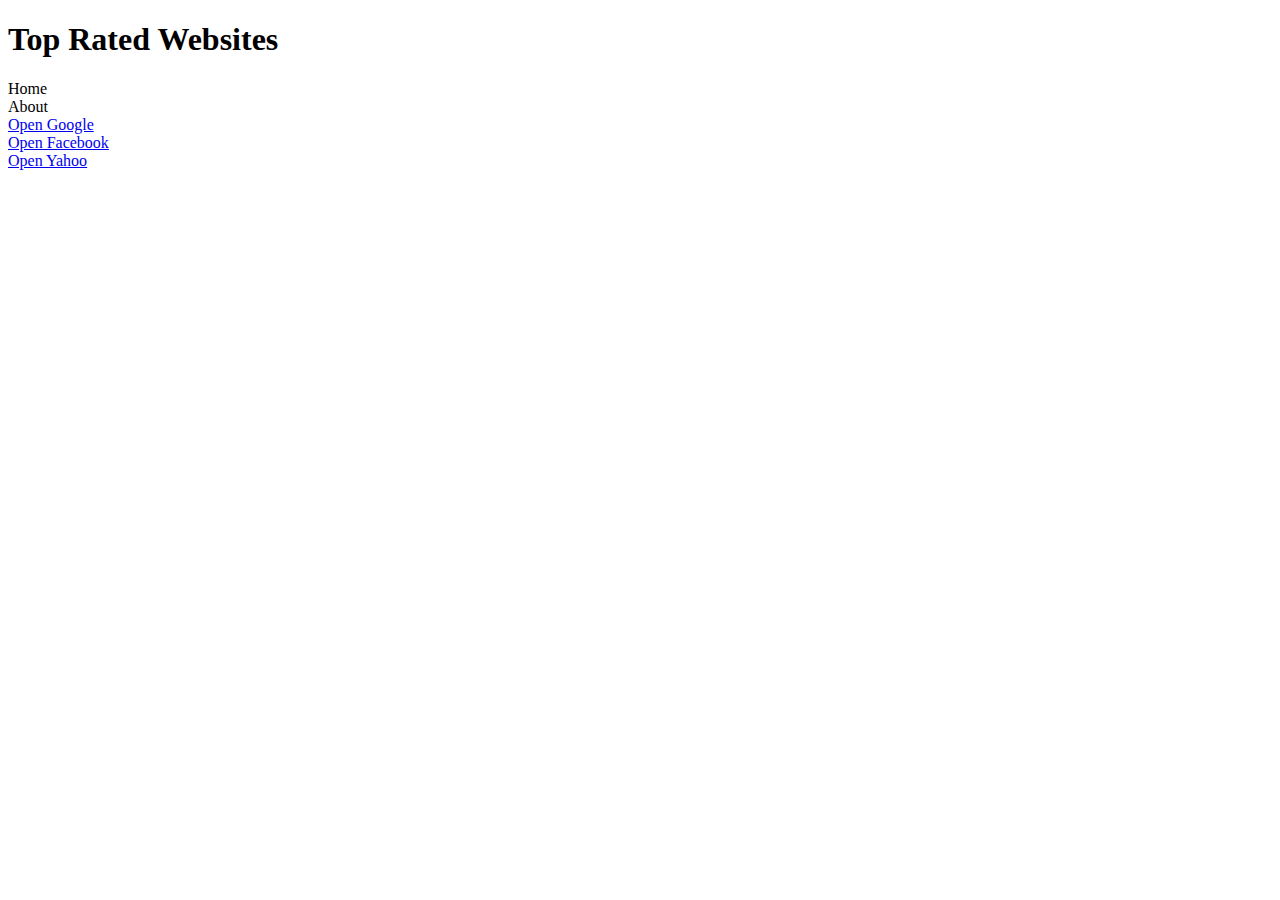
<file: chapter 3.html>
<!DOCTYPE html>
<html lang="en">
<head>
    <meta charset="UTF-8">
    <meta http-equiv="X-UA-Compatible" content="IE=edge">
    <meta name="viewport" content="width=device-width, initial-scale=1.0">
    <title>Web applications</title>
    <h1>
    <b>Top Rated Websites</b>
    </h1>
</head>
<body>

<header>
    <li>Home</li>
    <li>About</li>

</header>
<main>

    <section>
        <a href="http://google.com" target="_Blank" >Open Google</a><br>
        <a href="http://Facebook.com" target="_Blank" >Open Facebook</a><br>
        <a href="http://Yahoo.com" target="_Blank" >Open Yahoo</a><br>
        
    </section>
    <section></section>
    <aside>
        <div></div>
    </aside>
</main>
<footer>

</footer>
    
</body>
</html>
</file>
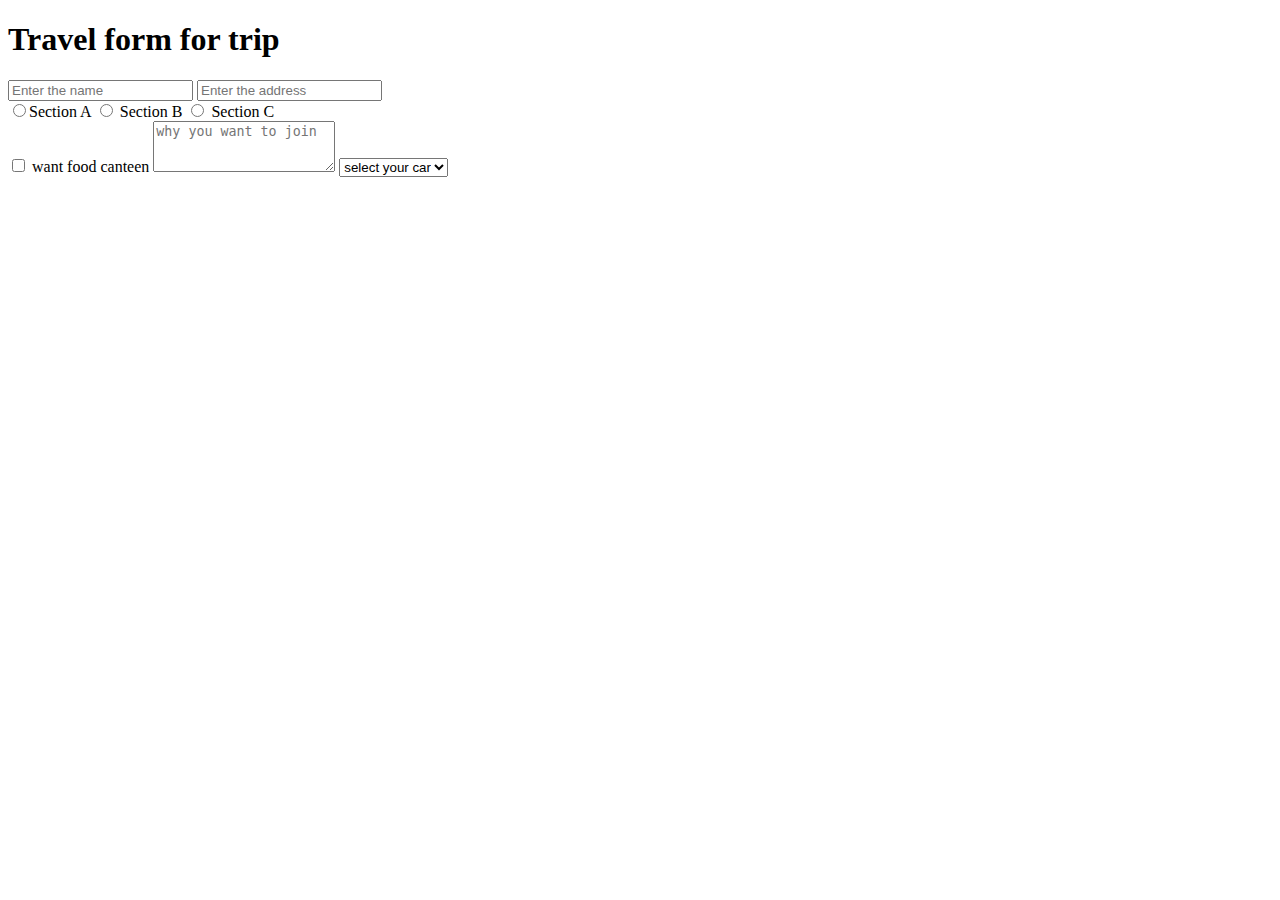
<file: Form.html>
<!DOCTYPE html>
<html lang="en">

<head>
    <meta charset="UTF-8">
    <meta http-equiv="X-UA-Compatible" content="IE=edge">
    <meta name="viewport" content="width=device-width, initial-scale=1.0">
    <title>Form</title>
</head>

<body>
    <div>
        <h1>Travel form for trip</h1>
        <form action="form.php">
            <input type="text" placeholder="Enter the name">
            <input type="text" placeholder="Enter the address"><br>
            <label for="sectionida">
                <!-- setion id will not be same  -->
                <input type="radio" value="section A" name="section" id="sectionida">Section A
            </label>
            <label for="sectionidb">
                <input type="radio" value="section B" name="section" id="sectionidb"> Section B
            </label>
            <label for="sectionidc">
                <input type="radio" value="section c" name="section" id="sectionidc" class="blue"> Section C <br>
            </label>
            <input type="checkbox" name="food canteen" id="foodCateen" class="red">
            <label for="food canteen"> want food canteen</label>
            <textarea name="Explain" id="explain" cols="20" rows="3" placeholder="why you want to join "></textarea>
            <select name="Car" id="select car">
                <option value="no car">select your car</option>
                <option value="nexon">nexon</option>
                <option value="polo">polo</option>
                <option value="Dzire">Dzire</option>
                <option value="Rolls Royce">Rolls Royce</option>
                <option value="i10">i10</option>
                <option value="i20">i20</option>
            </select>



        </form>

    </div>
</body>

</html>
</file>
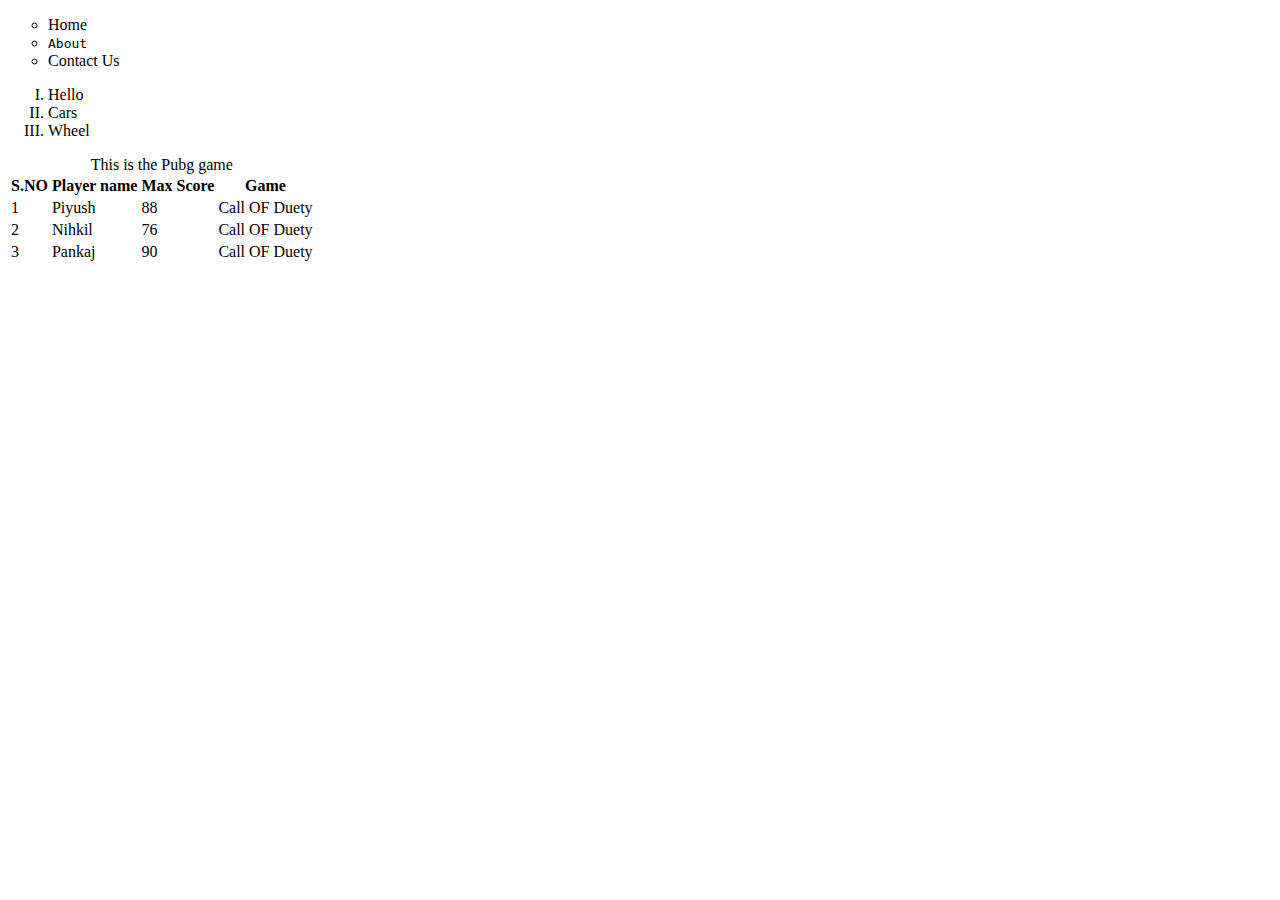
<file: index1.html>
<!DOCTYPE html>
<html lang="en">

<head>
    <meta charset="UTF-8">
    <meta http-equiv="X-UA-Compatible" content="IE=edge">
    <meta name="viewport" content="width=device-width, initial-scale=1.0">
    <title>Document</title>
</head>

<body>
    <!-- just for try we are doing otherwise we use in css to change type -->
    <!-- ul = orderlist -->
    <div>
        <ul type="Circle">

            <li>
                Home
            </li>
            <li> <samp>About</samp></li>
            <li>Contact Us</li>
        </ul>
        <!-- ol = unorderlist  -->
        <thead>
        <tbody>
            <ol type="I">
                <li>Hello</li>
                <li>Cars</li>
                <li>Wheel</li>
            </ol>
            <table>
                <caption>This is the Pubg game</caption>
                <tr>
                    <th>S.NO</th>
                    <th>Player name</th>
                    <th>Max Score</th>
                    <th>Game</th>
                </tr>
                <tr>
                    <td>1</td>
                    <td>Piyush</td>
                    <td>88</td>
                    <td>Call OF Duety</td>
                </tr>
        </tbody>
        <tr>
            <td>2</td>
            <td>Nihkil</td>
            <td>76</td>
            <td>Call OF Duety</td>
        </tr>
        <tr>
            <td>3</td>
            <td>Pankaj</td>
            <td>90</td>
            <td>Call OF Duety</td>
        </tr>
        </table>
        </thead>
    </div>
</body>

</html>
</file>
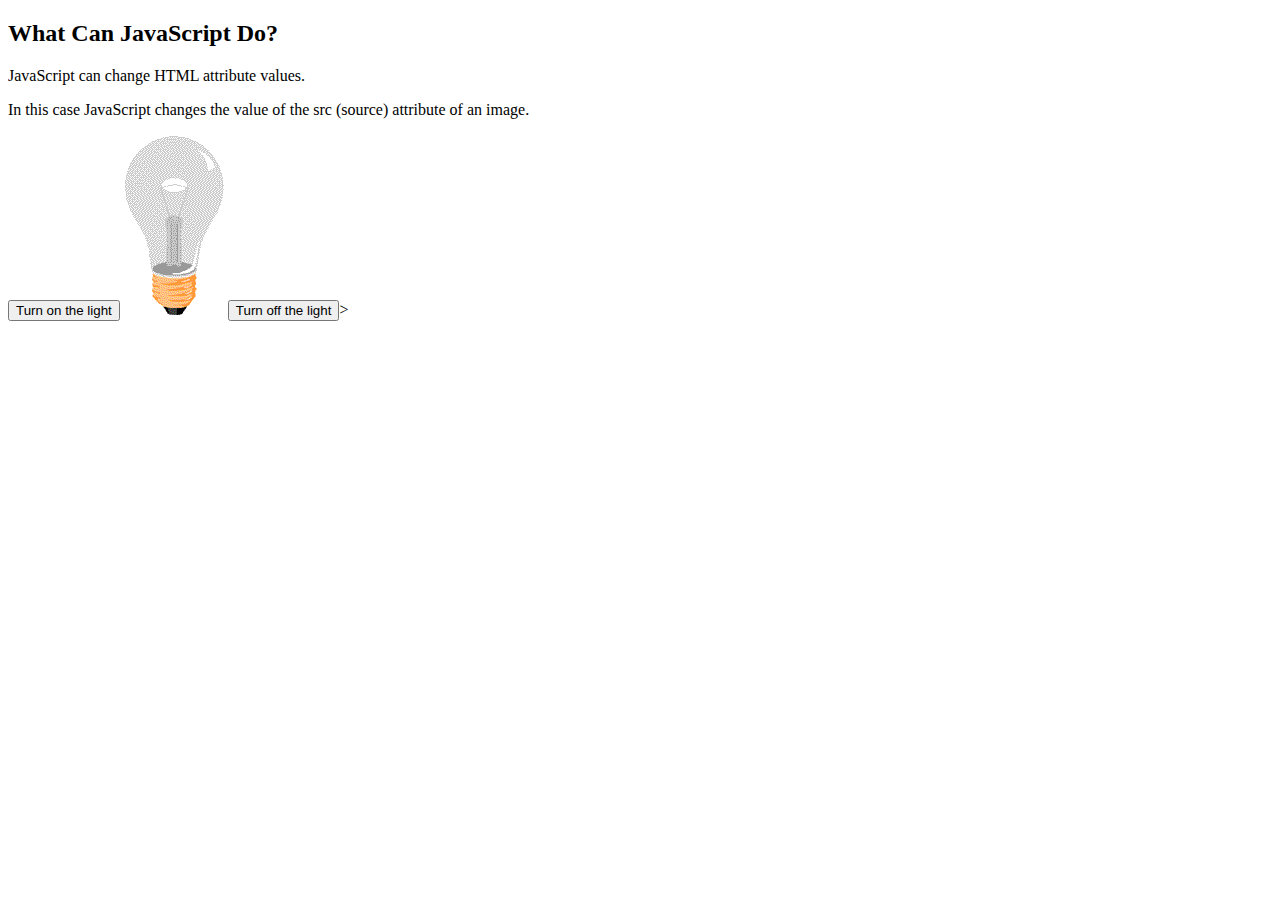
<file: Jva.html>
<!-- document.getElementById("demo").innerHTML = "Hello JavaScript"; -->
<!DOCTYPE html>
<html>
<body>

<h2>What Can JavaScript Do?</h2>

<p>JavaScript can change HTML attribute values.</p>

<p>In this case JavaScript changes the value of the src (source) attribute of an image.</p>

<button onclick="document.getElementById('myImage').src='pic_bulbon.gif'">Turn on the light</button>

<img id="myImage" src="/pic_bulboff.gif" style="width:100px">

<button onclick="document.getElementById('myImage').src='pic_bulboff.gif'">Turn off the light</button>>

</body>
</html>
</file>
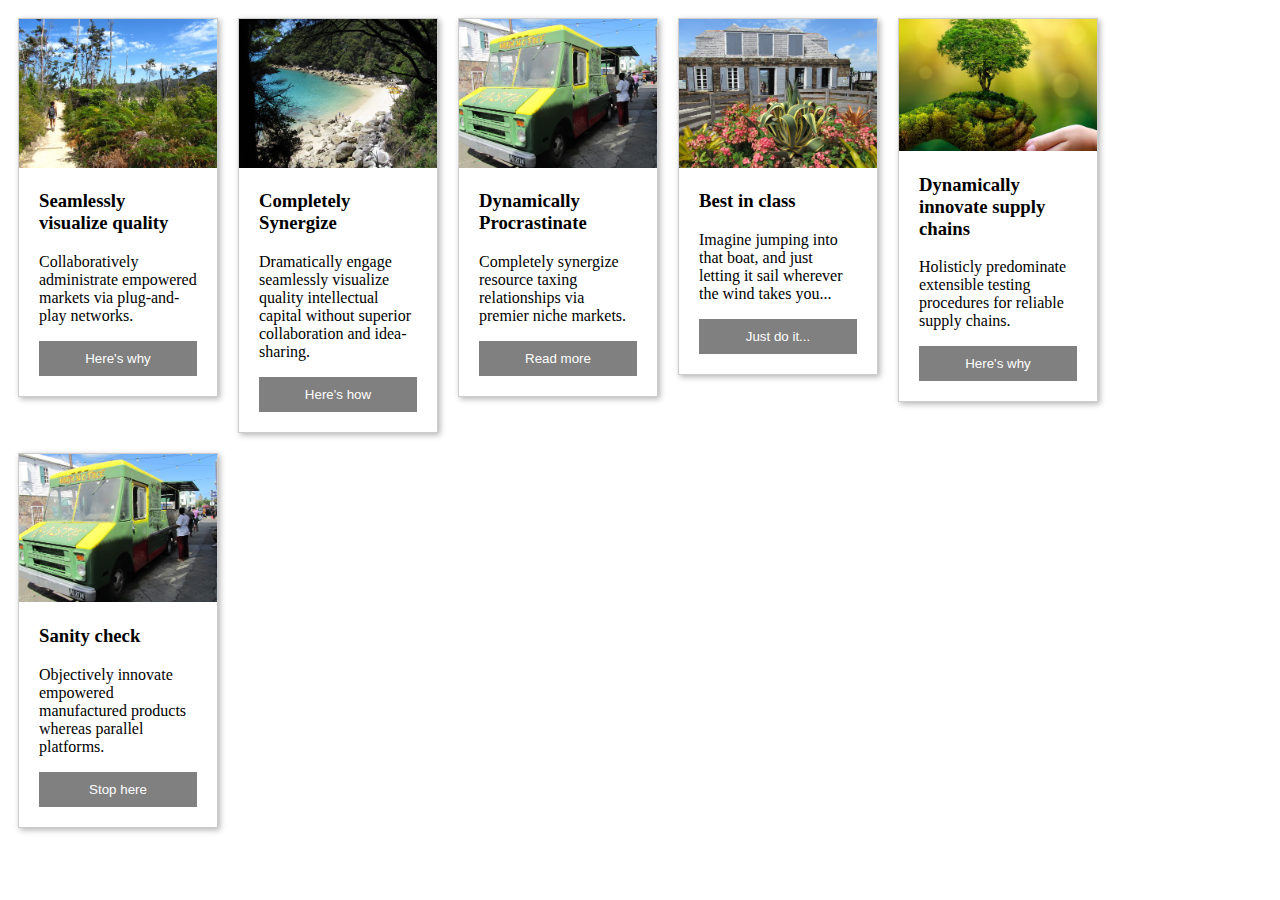
<file: Day41/FlexCard/FlexCard1.html>
<!doctype html>
<title>Example</title>
<style>
     * {
   box-sizing: border-box;
  }
    .cards {
        display: flex;
        flex-wrap: wrap;
        align-items: flex-start;
    }
    
    .card {
        flex: 0 0 200px;
        margin: 10px;
        border: 1px solid #ccc;
        box-shadow: 2px 2px 6px 0px rgba(0, 0, 0, 0.3);
    }
    
    .card img {
        max-width: 100%;
    }
    
    .card .text {
        padding: 0 20px 20px;
    }
    
    .card .text>button {
        background: gray;
        border: 0;
        color: white;
        padding: 10px;
        width: 100%;
    }
</style>

<main class="cards">
    <article class="card">
        <img src="/23m.jpg" alt="Sample photo">
        <div class="text">
            <h3>Seamlessly visualize quality</h3>
            <p>Collaboratively administrate empowered markets via plug-and-play networks.</p>
            <button>Here's why</button>
        </div>
    </article>
    <article class="card">
        <img src="/24m.jpg" alt="Sample photo">
        <div class="text">
            <h3>Completely Synergize</h3>
            <p>Dramatically engage seamlessly visualize quality intellectual capital without superior collaboration and idea-sharing.</p>
            <button>Here's how</button>
        </div>
    </article>
    <article class="card">
        <img src="/27m.jpg" alt="Sample photo">
        <div class="text">
            <h3>Dynamically Procrastinate</h3>
            <p>Completely synergize resource taxing relationships via premier niche markets.</p>
            <button>Read more</button>
        </div>
    </article>
    <article class="card">
        <img src="/28m.jpg" alt="Sample photo">
        <div class="text">
            <h3>Best in class</h3>
            <p>Imagine jumping into that boat, and just letting it sail wherever the wind takes you...</p>
            <button>Just do it...</button>
        </div>
    </article>
    <article class="card">
        <img src="/1627377451_nature-1200x800.webp" alt="Sample photo">
        <div class="text">
            <h3>Dynamically innovate supply chains</h3>
            <p>Holisticly predominate extensible testing procedures for reliable supply chains.</p>
            <button>Here's why</button>
        </div>
    </article>
    <article class="card">
        <img src="/27m.jpg" alt="Sample photo">
        <div class="text">
            <h3>Sanity check</h3>
            <p>Objectively innovate empowered manufactured products whereas parallel platforms.</p>
            <button>Stop here</button>
        </div>
    </article>
</main>
</file>
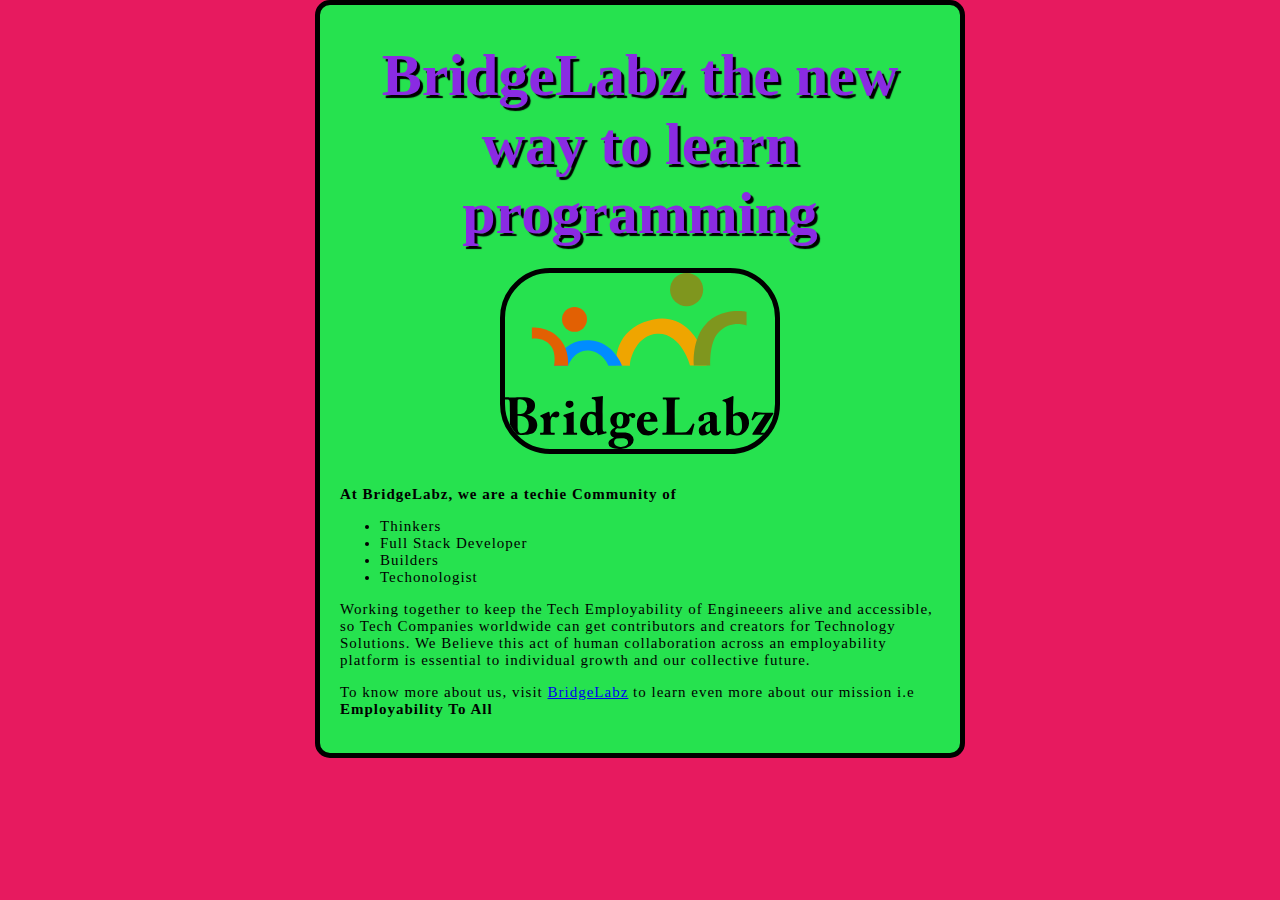
<file: Day41/Layout/Bridgelabz.html>
<!DOCTYPE html>
<html lang="en">

<head>
    <meta charset="UTF-8">
    <meta name="viewport" content="width=device-width, initial-scale=1.0">
    <link rel="Logo" href="./Bridgelabz.html">
    <title>BridgeLabzPageTemplete</title>
    <style>
        html {
            font-size: 14px;
            font-family: 'Lucida Sans', 'Lucida Sans Regular';
            background-color: rgb(231, 26, 95);
        }

        body {
            color: black;
            width: 600px;
            margin: 0px auto;
            background-color: rgb(38, 226, 79);
            padding: 0px 20px 20px 20px;
            border: 5px solid black;
            border-radius: 15px;
        }

        h1 {
            font-size: 60px;
            text-align: center;
            margin: 0;
            padding: 20px 0px;
            color: blueviolet;
            text-shadow: 3px 3px 1px black;
        }

        img {
            display: block;
            width: 45%;
            margin: 0 auto;
            border: 5px solid black;
            border-radius: 50px;
        }

        p,
        li {
            font: 15px Arial, Helvetica, sans-serif;
            font-family: Cambria, Cochin, Georgia, Times, 'Times New Roman', serif;
            color: black;
            letter-spacing: 1px;
        }

        div {
            align-items: center;
        }
    </style>
</head>
<br>
<div>
    <h1>
        <Strog>BridgeLabz the new way to learn programming</Strog>
    </h1>

    <img alt="Template" src="/BridgeLabz New Logo.svg" width="400px">

    <p><br><b>At BridgeLabz, we are a techie Community of</b></p>
    </p>
    <ul>
        <li>Thinkers</li>
        <li>Full Stack Developer</li>
        <li>Builders</li>
        <li>Techonologist</li>
    </ul>
    <p> Working together to keep the Tech Employability of Engineeers alive and accessible,
        so Tech Companies worldwide can get contributors and creators for Technology Solutions.
        We Believe this act of human collaboration across an employability
        platform is essential to individual growth and our collective future.</p>
    <p>To know more about us, visit <a href="https://www.bridgelabz.com/">BridgeLabz</a> to learn even more about our
        mission i.e <strong>Employability To All</strong></p>

</div>
</body>

</html>
</file>
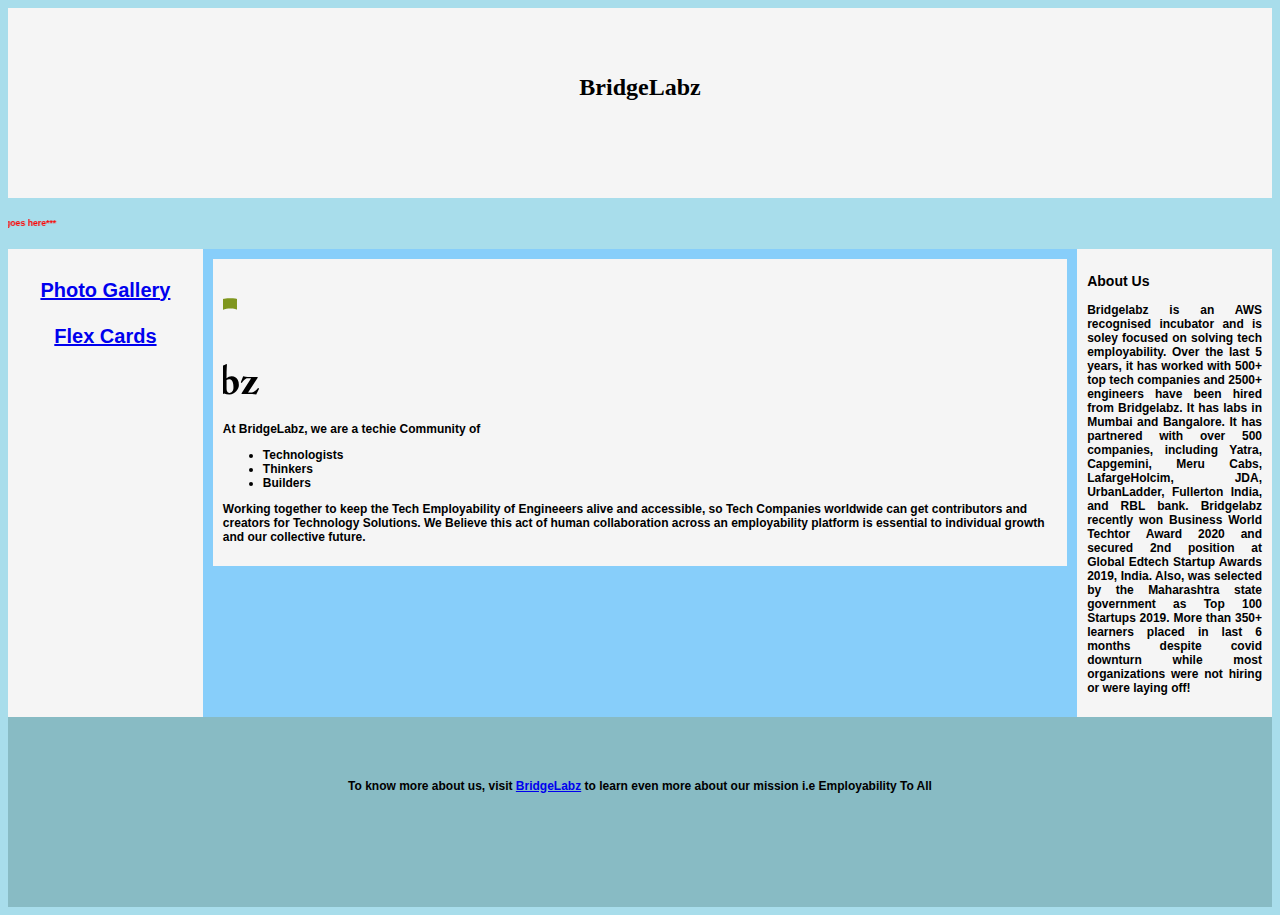
<file: Day41/Layout/Layout.html>
<!DOCTYPE html>
<html lang="en">

<head>
    <meta charset="utf-8">
    <link rel="shortcut icon" href="/BridgeLabz New Logo.svg">
    <link rel="stylesheet" href="../CSS/Layout.css">
    <title>BridgeLabz</title>
</head>

<body>
    <header class="headerContainer">
        <h1>BridgeLabz</h1>

    </header>
    <div class="feeds">
        <marquee behaviour="scroll" direction="right">
            <h6>New feeds goes here***</h6>
        </marquee>
    </div>
    <div class="mainContainer">
        <section class="mainContentItem">
            <article>
                <marquee behavior="scroll" direction="right">
                    <img src="/BridgeLabz New Logo.svg" alt="BridgeLabz Image" width="25%">
                </marquee>
                <p>At BridgeLabz, we are a techie Community of</p>
                <ul>
                    <li>Technologists</li>
                    <li>Thinkers</li>
                    <li>Builders</li>
                </ul>
                <p>Working together to keep the Tech Employability of Engineeers alive and accessible, so Tech Companies
                    worldwide can get contributors and creators for Technology Solutions. We Believe this act of human
                    collaboration across an employability
                    platform is essential to individual growth and our collective future.</p>
            </article>
        </section>

        <aside class="subColumn asideItem">
            <div class="center">
                <h3>About Us</h3>
                <p>Bridgelabz is an AWS recognised incubator and is soley focused on solving tech employability. Over
                    the last 5 years, it has worked with 500+ top tech companies and 2500+ engineers have been hired
                    from Bridgelabz. It has labs in Mumbai
                    and Bangalore. It has partnered with over 500 companies, including Yatra, Capgemini, Meru Cabs,
                    LafargeHolcim, JDA, UrbanLadder, Fullerton India, and RBL bank. Bridgelabz recently won Business
                    World Techtor Award 2020 and secured 2nd
                    position at Global Edtech Startup Awards 2019, India. Also, was selected by the Maharashtra state
                    government as Top 100 Startups 2019. More than 350+ learners placed in last 6 months despite covid
                    downturn while most organizations
                    were not hiring or were laying off!</p>
            </div>
        </aside>

        <navigation class="subColumn navigationItem">
            <div class="center">
                <p>
                    <a href="../Photo Gallery/PhotoGalery.html">Photo Gallery</a><br><br>
                    <a href="../Flex Cards/FlexCards.html">Flex Cards</a><br><br>
                </p>
            </div>
            </sideBar>
    </div>
    <footer class="footerContainer">
        <p>To know more about us, visit <a href="https://www.bridgelabz.com/">BridgeLabz</a> to learn even more about
            our mission i.e <strong>Employability To All</strong></p>
    </footer>
</body>

</html>
</file>
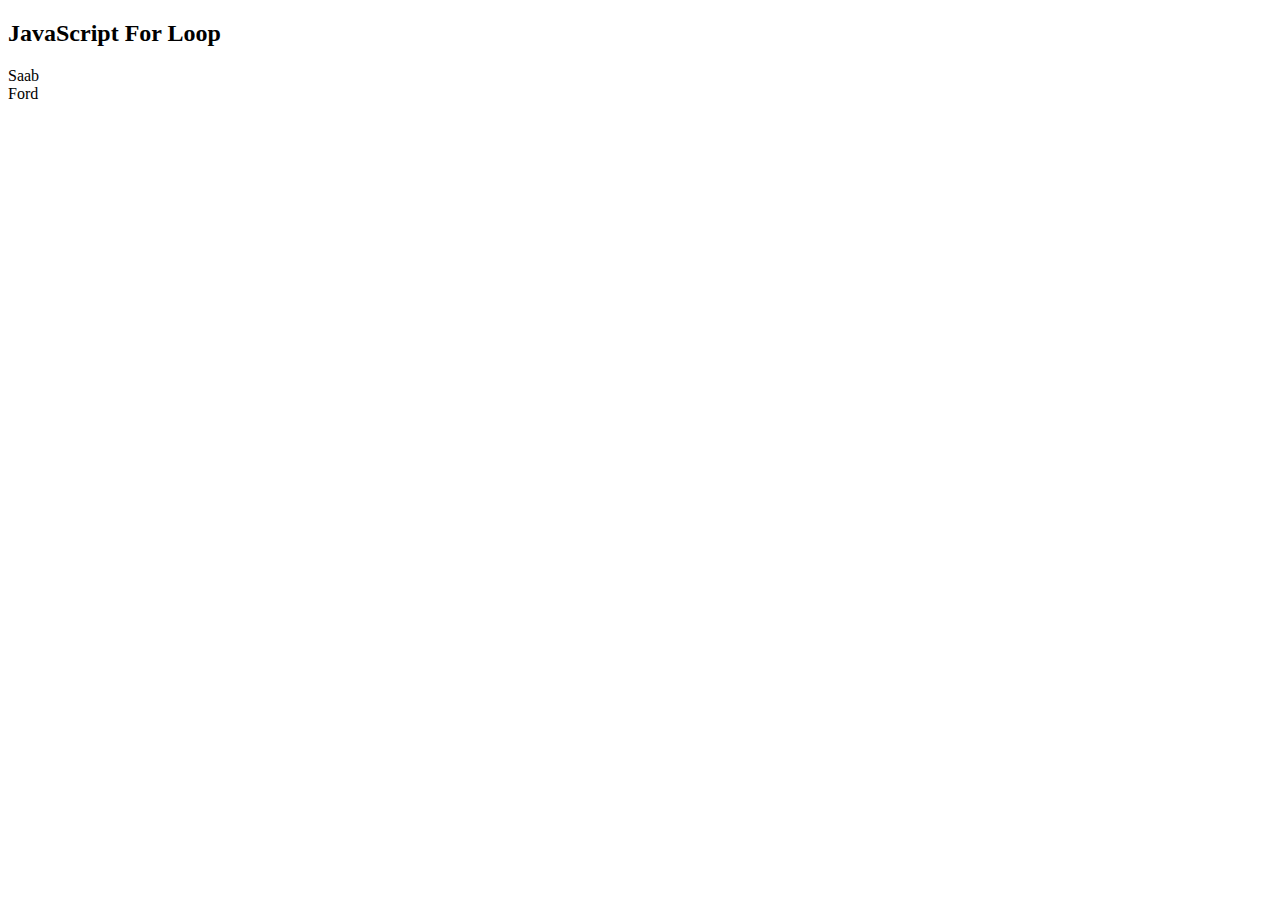
<file: javaScript/Day21/javascript2.html>
<!DOCTYPE html>
<html>

<body>

  <h2>JavaScript For Loop</h2>

  <p id="demo"></p>

  <script>
    const cars = ["BMW", "Volvo", "Saab", "Ford"];
    let i = 2;
    let len = cars.length;
    let text = "";

    for (; i < len; i++) {
      text += cars[i] + "<br>";
    }

    document.getElementById("demo").innerHTML = text;
  </script>

</body>

</html>
</file>
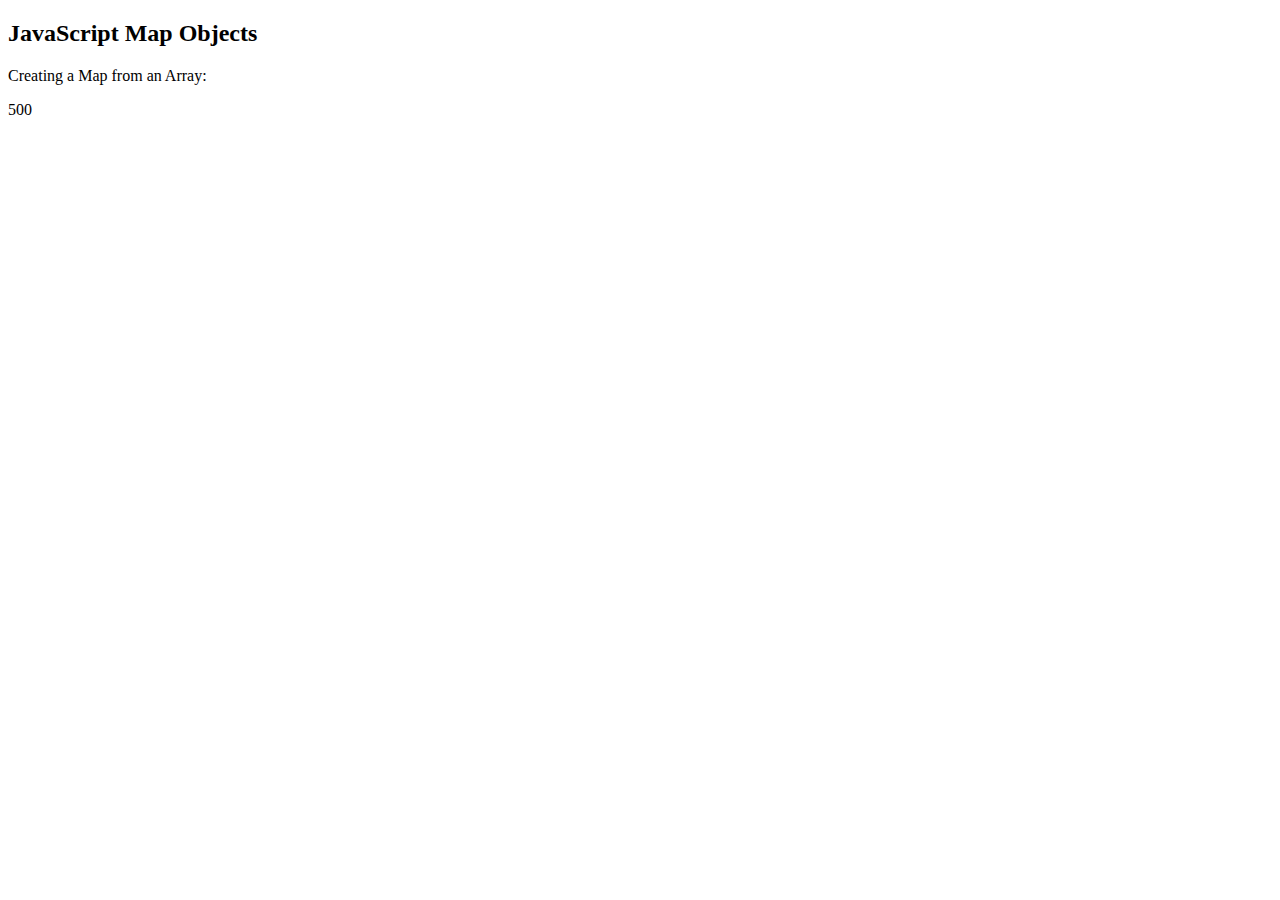
<file: javaScript/Day21/map.html>
<!DOCTYPE html>
<html>

<body>
    <h2>JavaScript Map Objects</h2>
    <p>Creating a Map from an Array:</p>

    <p id="demo"></p>

    <script>
        // Create a Map
        const fruits = new Map([
            ["apples", 500],
            ["bananas", 300],
            ["oranges", 200]
        ]);

        document.getElementById("demo").innerHTML = fruits.get("apples");
    </script>

</body>

</html>
</file>
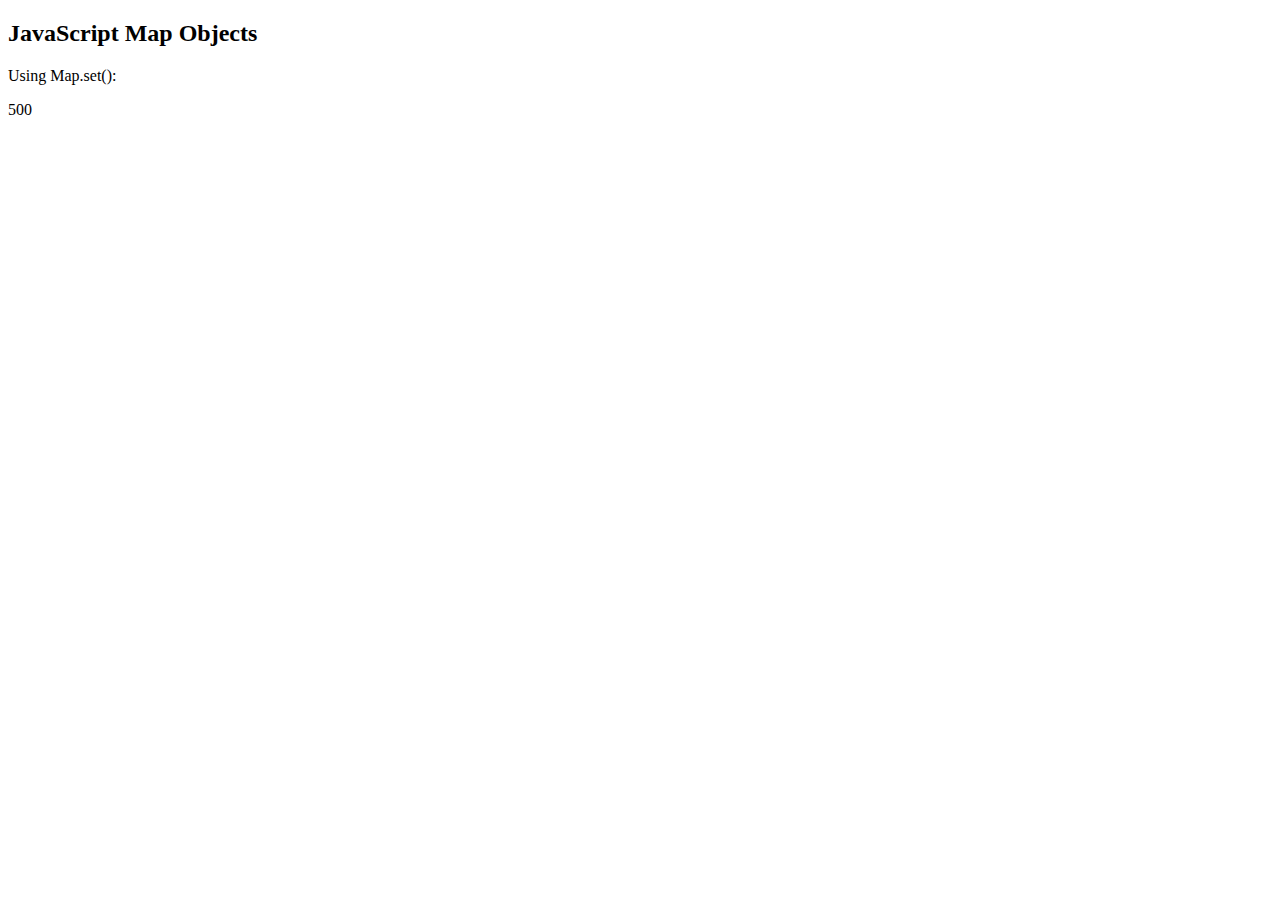
<file: javaScript/Day21/map1.html>
<!DOCTYPE html>
<html>

<body>
    <h2>JavaScript Map Objects</h2>
    <p>Using Map.set():</p>

    <p id="demo"></p>

    <script>
        // Create a Map
        const fruits = new Map();

        // Set Map Values
        fruits.set("apples", 500);
        fruits.set("bananas", 300);
        fruits.set("oranges", 200);

        document.getElementById("demo").innerHTML = fruits.get("apples");
    </script>

</body>

</html>
</file>
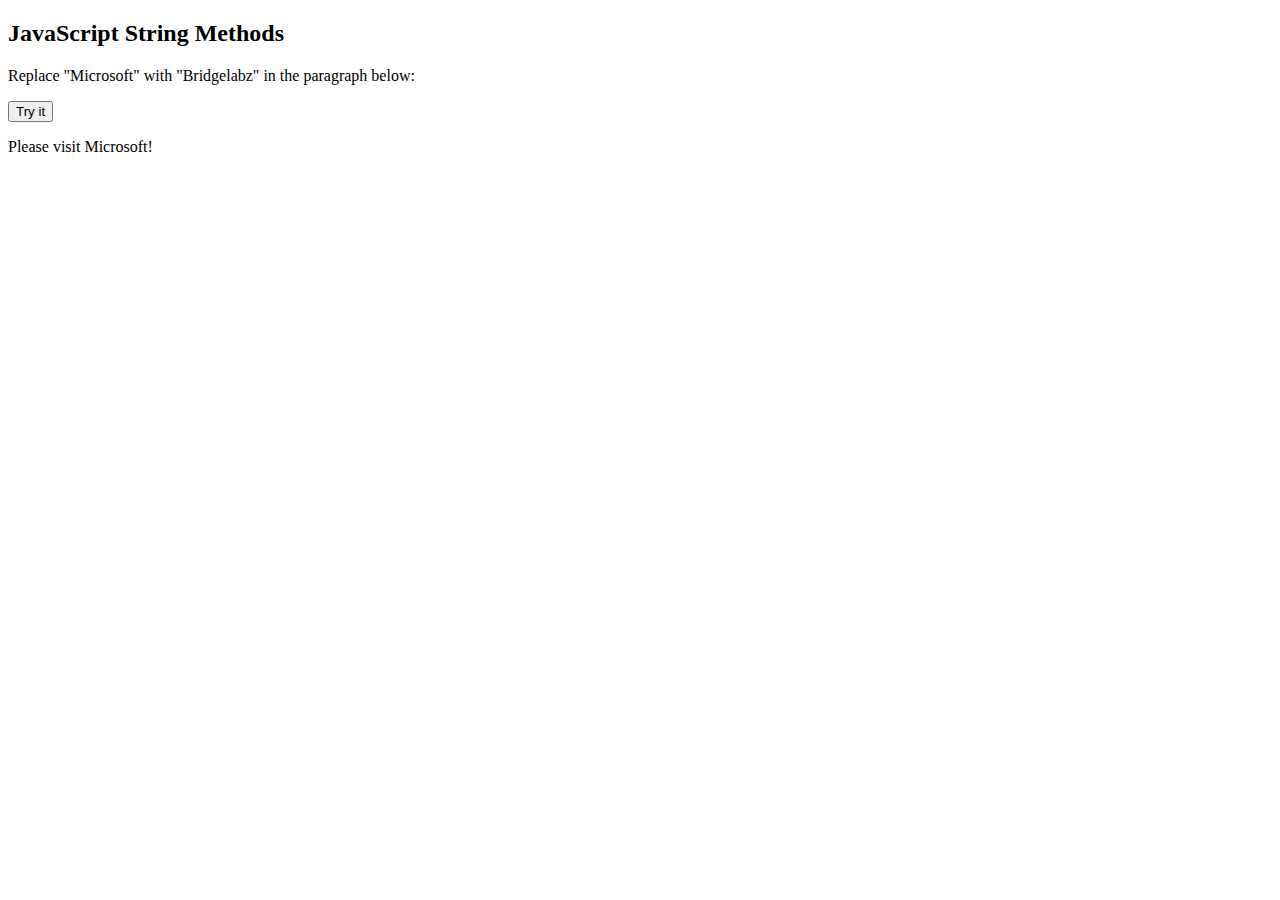
<file: javaScript/Day21/regexp.html>
<!DOCTYPE html>
<html>

<body>

    <h2>JavaScript String Methods</h2>

    <p>Replace "Microsoft" with "Bridgelabz" in the paragraph below:</p>

    <button onclick="myFunction()">Try it</button>

    <p id="demo">Please visit Microsoft!</p>

    <script>
        function myFunction() {
            let text = document.getElementById("demo").innerHTML;
            document.getElementById("demo").innerHTML =
                text.replace(/microsoft/i, "Bridgelabz");
        }
    </script>

</body>

</html>
</file>
<file: Day41/CSS/Layout.css>
html{ 
    font-size: 12px;
    font-family: "arial", sans-serif;
    }

 html{
     background-color: #a8ddeb;;
     }  
        .headerContainer {
            display: flex;
            flex-flow: column wrap;
            background-color: whitesmoke;
            font-family:'Times New Roman', Times, serif;
            font-weight: bold;
            text-align: center;
            padding: 50px;
            height: 10vh;
        }

        .feeds{
            display: flex;
            color: red;
            font-size: small;
            text-align: right;
        }
        
        .footerContainer {
            display: flex;
            flex-flow: column wrap;
            align-content: center;
            background: rgb(136, 187, 196);
            font-weight: bold;
            padding: 50px;
            height: 10vh;
        }
        
        .mainContainer {
            display: flex;
            flex-flow: row wrap;
            font-weight: bold;
            text-align: center;
        }
        
        .mainContentItem {
            text-align: left;
            background: lightskyblue;
            flex: 5 0px;
            order: 2;
        }
        
        article {
            padding: 10px;
            margin: 10px;
            background: whitesmoke;
        }
        
        .asideItem {
            padding: 50px;
            align-content: center;
            text-align: justify;
            background: whitesmoke;
            order: 3;
        }
        
        .navigationItem {
            padding: 10px;
            text-align: center;
            background: whitesmoke;
            order: 1;
            font-size: 20px;
        }
        
        .subColumn {
            padding: 10px;
            align-content: left;
            flex: 1 0 0;
            border: 0px solid lightgreen;
        }
</file>
